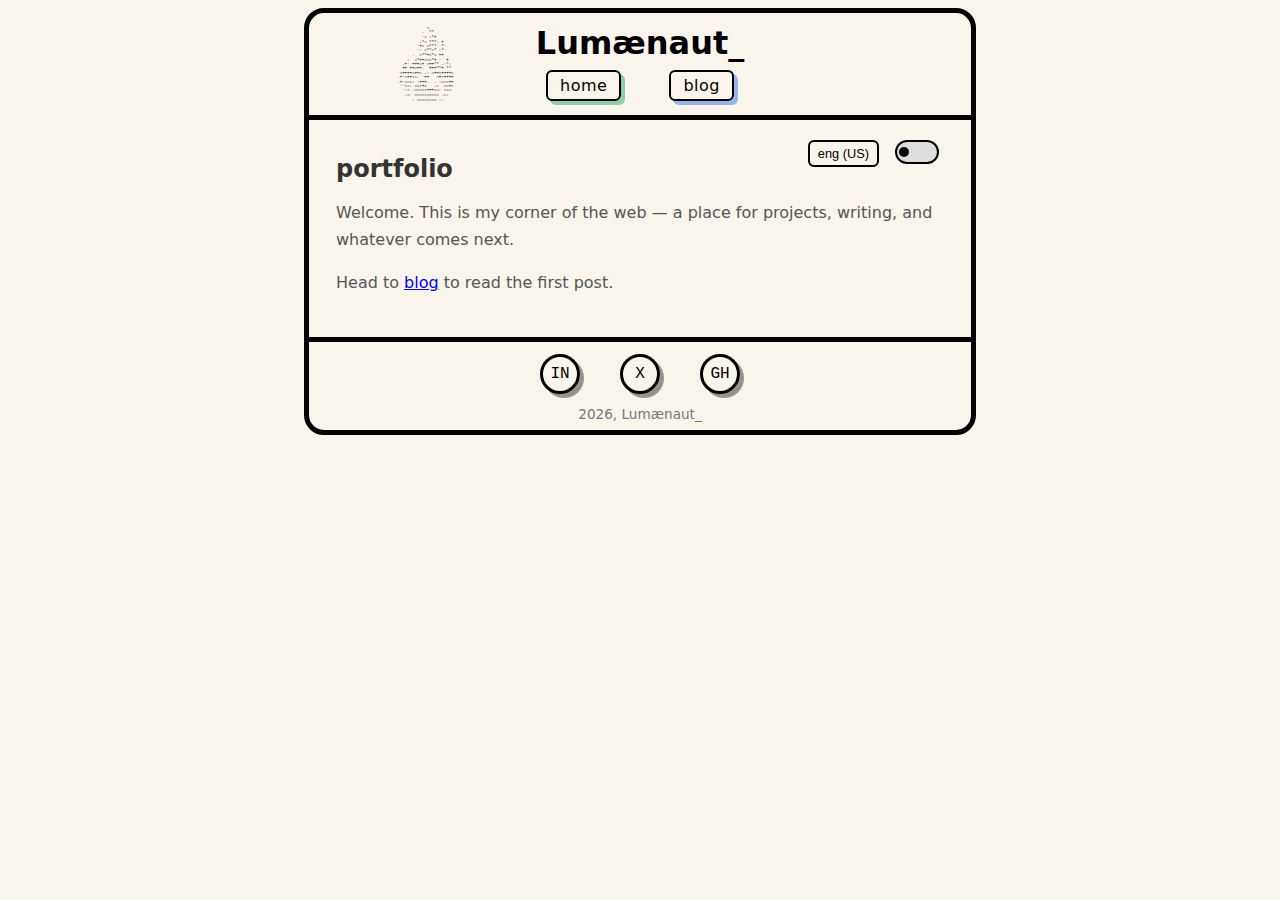
<file: index.html>
<!doctype html>
<html lang="en">
<head>
  <meta charset="UTF-8">
  <meta name="viewport" content="width=device-width, initial-scale=1.0">
  <title>Lumænaut_ — portfolio</title>
  <link rel="stylesheet" href="style.css">
</head>
<body>
    <div class="page-wrapper">
        <header class="header">
            <div class="header-left">
                <div class="logo-div">
                    <pre class="logo-ascii" id="logo-container" aria-hidden="true"></pre>
                </div>
            </div>
            <div class="header-center">
                <h1>Lumænaut_</h1>
                <nav class="main-nav" aria-label="Main navigation">
                <ul>
                    <li><a class="home-btn" href="index.html">home</a></li>
                    <li><a class="blog-btn" href="blog/aspiring-digital-nomad.html">blog</a></li>
                </ul>
                </nav>
            </div>
            <div class="header-right">
                <div class="logo-div-mirror" aria-hidden="true"></div>
            </div>
        </header>
        <main class="content">
            <div class="floating-controls">
                <button class="lang-btn">eng (US)</button>
                <div class="toggle-track">
                    <div class="toggle-thumb"></div>
                </div>
            </div>
            <section class="home-intro">
                <h2>portfolio</h2>
                <p>Welcome. This is my corner of the web — a place for projects, writing, and whatever comes next.</p>
                <p>Head to <a href="blog/aspiring-digital-nomad.html">blog</a> to read the first post.</p>
            </section>
        </main>
        <footer class="footer">
            <nav class="social-links" aria-label="Social links">
                <ul>
                    <li><a>in</a></li>
                    <li><a>X</a></li>
                    <li><a>gh</a></li>
                </ul>
            </nav>
            <div class="footer-meta">
                <p>2026, Lumænaut_</p>
            </div>
        </footer>
    </div>
    <script src="script.js"></script>
</body>
</html>
</file>
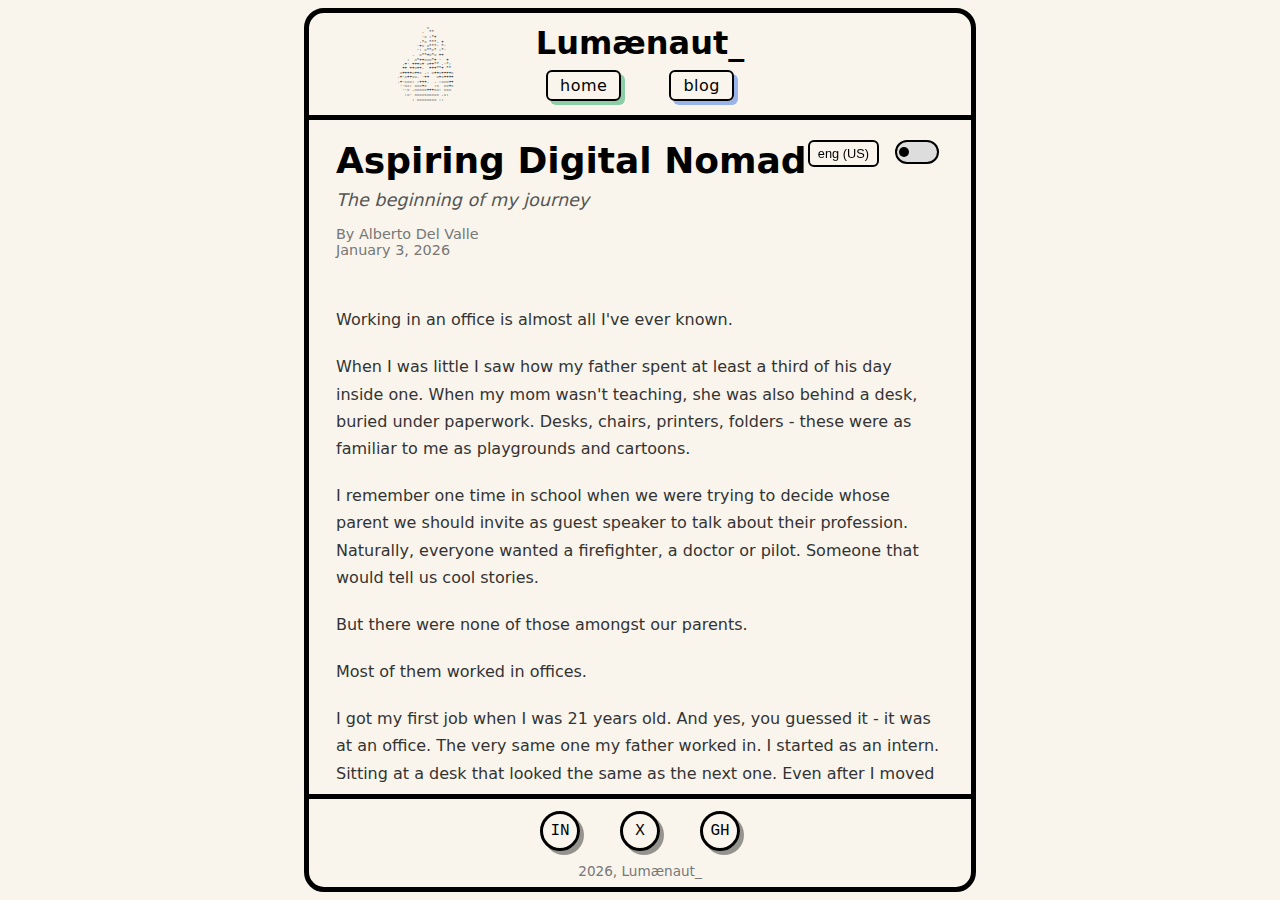
<file: blog/aspiring-digital-nomad.html>
<!doctype html>
<html lang="en">
<head>
  <meta charset="UTF-8">
  <meta name="viewport" content="width=device-width, initial-scale=1.0">
  <title>Aspiring Digital Nomad - The beginning of my journey</title>
  <link rel="stylesheet" href="../style.css">
</head>
<body>
    <div class="page-wrapper">
        <header class="header">
            <div class="header-left">
                <div class="logo-div">
                    <pre class="logo-ascii" id="logo-container" aria-hidden="true"></pre>
                </div>
            </div>
            <div class="header-center">
                <h1>Lumænaut_</h1>
                <nav class="main-nav" aria-label="Main navigation">
                <ul>
                    <li><a class="home-btn" href="../index.html">home</a></li>
                    <li><a class="blog-btn" href="aspiring-digital-nomad.html">blog</a></li>
                </ul>
                </nav>
            </div>
            <div class="header-right">
                <div class="logo-div-mirror" aria-hidden="true"></div>
            </div>
        </header>
        <main class="content">
            <div class="floating-controls">
                <button class="lang-btn">eng (US)</button>
                <div class="toggle-track">
                    <div class="toggle-thumb"></div>
                </div>
            </div>
            <article class="post">
                <header class="post-header">
                    <h2 class="post-title">Aspiring Digital Nomad</h2>
                    <p class="post-subtitle">The beginning of my journey</p>
                    <p class="post-meta">
                        By <span class="author">Alberto Del Valle
                        </span><br><time datetime="2026-01-03">January 3, 2026
                        </time>
                    </p>
                </header>
                <div class="post-body">
                    <p>Working in an office is almost all I've ever known.</p>
                    <p>
                        When I was little I saw how my father spent at least a
                        third of his day inside one. When my mom wasn't
                        teaching, she was also behind a desk, buried under
                        paperwork. Desks, chairs, printers, folders - these
                        were as familiar to me as playgrounds and cartoons.
                    </p>
                    <p>
                        I remember one time in school when we were trying to
                        decide whose parent we should invite as guest speaker
                        to talk about their profession. Naturally, everyone
                        wanted a firefighter, a doctor or pilot. Someone that
                        would tell us cool stories.
                    </p>
                    <p>But there were none of those amongst our parents.</p>
                    <p>Most of them worked in offices.</p>
                    <p>
                        I got my first job when I was 21 years old. And yes,
                        you guessed it - it was at an office. The very same one
                        my father worked in. I started as an intern. Sitting at
                        a desk that looked the same as the next one. Even after
                        I moved on from that company I kept working behind a
                        desk.
                    </p>
                    <p>
                        The following years my life followed the same pendulum
                        swing; work, save money, travel, go back to work. And
                        while I was grateful - the money was good, the job was
                        stable - I also felt trapped.
                    </p>
                    <p>And I felt guilty about feeling trapped.</p>
                    <p>
                        But everyone around me was doing the same thing. This
                        was normal. This was success. So why did I keep
                        thinking, "There has to be something else out there for
                        me... something better"?
                    </p>
                    <p>Then COVID happened.</p>
                    <p>
                        Like many of you, I got my first real taste of working
                        from home during the pandemic. At first it felt great!
                        almost illegal - like I was getting away with
                        something. No commute. No awkward small talk. Pants
                        became optional. Not that I dressed up too much for
                        work anyways.
                    </p>
                    <p>That's when the little itch started.</p>
                    <p>
                        "Huh," I thought. "This home office thing ain't
                        half-bad. I wonder if..."
                    </p>
                    <p>
                        That thought grew louder as I started reading story
                        after story online about people working remotely while
                        traveling the world. At first, it sounded unrealistic.
                        Then irresponsible. Then... possible.
                    </p>
                    <p>
                        This year I decided I want that. Not because I hate
                        offices - but because I don't want my life to be
                        limited to one chair, one building, one view out the
                        same window. I want my work to fit into my life, not
                        the other way around.
                    </p>
                    <p>
                        I don't have all the answers, I don't know where this
                        road leads. But for the first time, instead of asking
                        for something better, I'll go out there and seize the
                        chance to find out for myself.
                    </p>
                    <p>And that feels like the right place to start.</p>
                </div>
                <aside class="post-aside">
                    <p>
                        Just to be clear - this isn't me antagonizing office
                        workers, or pretending that office jobs are dull or
                        meaningless. I'm still doing the same kind of work;
                        sitting behind a computer, staring at a screen,
                        drinking coffee, all that good stuff. I just don't do
                        it in an office anymore. I found the whole corporate
                        setting just wasn't for me.
                    </p>
                    <p>
                        In the end, we did manage to get a "cool" guest speaker
                        for that class. We invited a police officer. He showed
                        up in his captain's uniform, which immediately made him
                        the most interesting adult in the room - no offence to
                        my teacher at the time. He told us stories, answered
                        questions, and - most importantly - showed us his gun,
                        which was pretty awesome in itself.
                    </p>
                    <p>
                        If you have any questions about me, my story, or this
                        whole journey I'm about to begin, feel free to reach
                        out. You can find me on X or Instagram - I'm always
                        happy to talk, share, or answer anything you're curious
                        about.
                    </p>
                </aside>
                <blockquote class="closing-quote">
                    We're in it for the adventure!
                </blockquote>
            </article>
        </main>
        <footer class="footer">
            <nav class="social-links" aria-label="Social links">
                <ul>
                    <li><a>in</a></li>
                    <li><a>X</a></li>
                    <li><a>gh</a></li>
                </ul>
            </nav>
            <div class="footer-meta">
                <p>2026, Lumænaut_</p>
            </div>
        </footer>
    </div>
    <script src="../script.js"></script>
</body>
</html>
</file>
<file: style.css>
:root {
	--background-color: #F9F5EC;
	--contrast: black;
	--text-main: #333;
	--text-muted: #555;
	--text-subtle: #777;
}

/* RESET */
* {
    box-sizing: border-box;
    padding: 0;
    margin: 0;
}

body {
    min-height: 100vh;
    font-family: system-ui, sans-serif;
    background-color: var(--background-color);
}

.page-wrapper {
    max-width: 42rem;
    height: 100vh;
    width: 100%;
    padding: 0.5rem 0;
    margin: 0 auto;

    display: flex;
    flex-direction: column;
}

.header {
    position: sticky;
    top: 0;
    z-index: 10;

    padding: 0.5rem;
    max-height: 7rem;
    border-radius: 20px 20px 0px 0px;
    border: 5px solid var(--contrast);
    background-color: var(--background-color);

    display: flex;
    flex-direction: row;
    align-items: stretch;
}

.header-left,
.header-right {
    flex: 1;
    display: flex;
    align-items: center;
    justify-content: center;
}

.logo-div,
.logo-div-mirror {
    width: 56px;
    flex-shrink: 0;
    display: flex;
    align-items: center;
    justify-content: center;
    overflow: hidden;
}

.logo-ascii {
    margin: 0;
    padding: 0;
    font-family: ui-monospace, "Cascadia Code", "Consolas", monospace;
    white-space: pre;
    font-size: 7px;
    line-height: 1.1;
    transform: scale(0.58);
    transform-origin: center center;
}

.header-center {
    flex: 0 0 auto;
    display: flex;
    flex-direction: column;
    justify-content: center;
    align-items: center;
    gap: 0.25rem;
    text-align: center;
    margin: 0;
    padding-top: 0.5rem;
    padding-bottom: 0.5rem;
    padding-left: 0;
    padding-right: 0;
}

.header h1 {
    font-size: 2rem;
    margin: 0;
}

.header .main-nav {
    margin: 0;
}

.main-nav ul,
.social-links ul {
    display: flex;
    justify-content: center;
    gap: 2rem;
    list-style: none;
}

.main-nav a {
    display: inline-block;
    margin: 4px 8px;
    padding: 4px 12px;
    border-radius: 6px;
    border: 2px solid var(--contrast);

    font-size: 1rem;
    letter-spacing: 0.5px;

    cursor: pointer;
    text-decoration: none;
    color: inherit;
}

.main-nav a:hover {
    opacity: 0.85;
}

.home-btn {
    box-shadow: 4px 4px 0px #8DCEA7;
}

.blog-btn {
    box-shadow: 4px 4px 0px #99B4EA;
}

.content {
    text-align: left;
    padding: 0.5rem 0;
    border-left: 5px solid var(--contrast);
    border-right: 5px solid var(--contrast);
    background-color: var(--background-color);

    overflow-y: auto;
}

.floating-controls {
    position: sticky;
    top: 0.75rem;
    right: inherit;
    z-index: 5;

    display: flex;
    justify-content: flex-end;
    gap: 1rem;

    padding-right: 2rem;
    margin-bottom: -2rem;
}

.lang-btn {

    font-size: 0.8rem;
    padding: 0.25rem 0.5rem;
    border: 2px solid var(--contrast);
    border-radius: 6px;
    background-color: transparent;
    cursor: pointer;
}

.toggle-track {

    width: 44px;
    height: 24px;
    border: 2px solid var(--contrast);
    border-radius: 999px;
    background-color:#ddd;
    display: flex;
    align-items: center;
    padding: 2px;

}

.toggle-thumb {
    
    width: 10px;
    height: 10px;
    border-radius: 50%;
    background-color: var(--contrast);

}

.post {
    max-width: 38rem;
    margin: 0 auto;
    padding: 1rem 0;
}

.post-header {
    margin-bottom: 3rem;
}

.post-title {
    font-size: 2.25rem;
    font-weight: 600;
    line-height: 1.2;
    margin-bottom: 0.5rem;
}

.post-subtitle {
    font-size: 1.1rem;
    color: var(--text-muted);
    font-style: italic;
    margin-bottom: 1rem;
}

.post-meta {
    font-size: 0.9rem;
    color: var(--text-subtle);
}

.post-meta .author {
    font-style: normal;
    font-weight: 500;
}

.post-body {
    line-height: 1.7;
    font-size: 1rem;
    color: var(--text-main);
}

.post-body p + p {
    margin-top: 1.25rem;
}

.post-aside {
    margin-top: 4rem;
    padding-left: 1.5rem;
    border-left: 2px solid #eee;
    color: var(--text-muted);
    font-size: 0.95rem;
}

.post-aside p + p {
    margin-top: 1rem;
}

.closing-quote {
    margin-top: 4rem;
    font-size: 1.25rem;
    font-style: italic;
    text-align: center;
    color: var(--text-main);
    opacity: 0.8;
}

/* Home page intro */
.home-intro {
    max-width: 38rem;
    margin: 0 auto;
    padding: 2rem 0;
}

.home-intro h2 {
    font-size: 1.5rem;
    font-weight: 600;
    margin-bottom: 1rem;
    color: var(--text-main);
}

.home-intro p {
    line-height: 1.7;
    font-size: 1rem;
    color: var(--text-muted);
}

.home-intro p + p {
    margin-top: 1rem;
}

.footer {
    border-radius: 0px 0px 20px 20px;
    border: 5px solid var(--contrast);
    background-color: var(--background-color);
    padding: 0.5rem 0.5rem;
    
    display: flex;
    flex-direction: column;
    align-items: center;
    gap: 0.5rem;

    text-align: center;
}

.social-links a {
    text-decoration: none;
    font-size: 1rem;
    color: inherit;

    display: inline-flex;
    align-items: center;
    justify-content: center;
    width: 40px;
    height: 40px;
    border: 3px solid var(--contrast);
    border-radius: 50%;

    box-shadow: 4px 4px 0px rgba(0, 0, 0, 0.4);
    font-family: "Courier New", monospace;
    text-transform: uppercase;

    margin: 4px;

    cursor: pointer;
}

.footer-meta {
    font-size: 0.85rem;
    color: var(--text-subtle);
}
</file>
